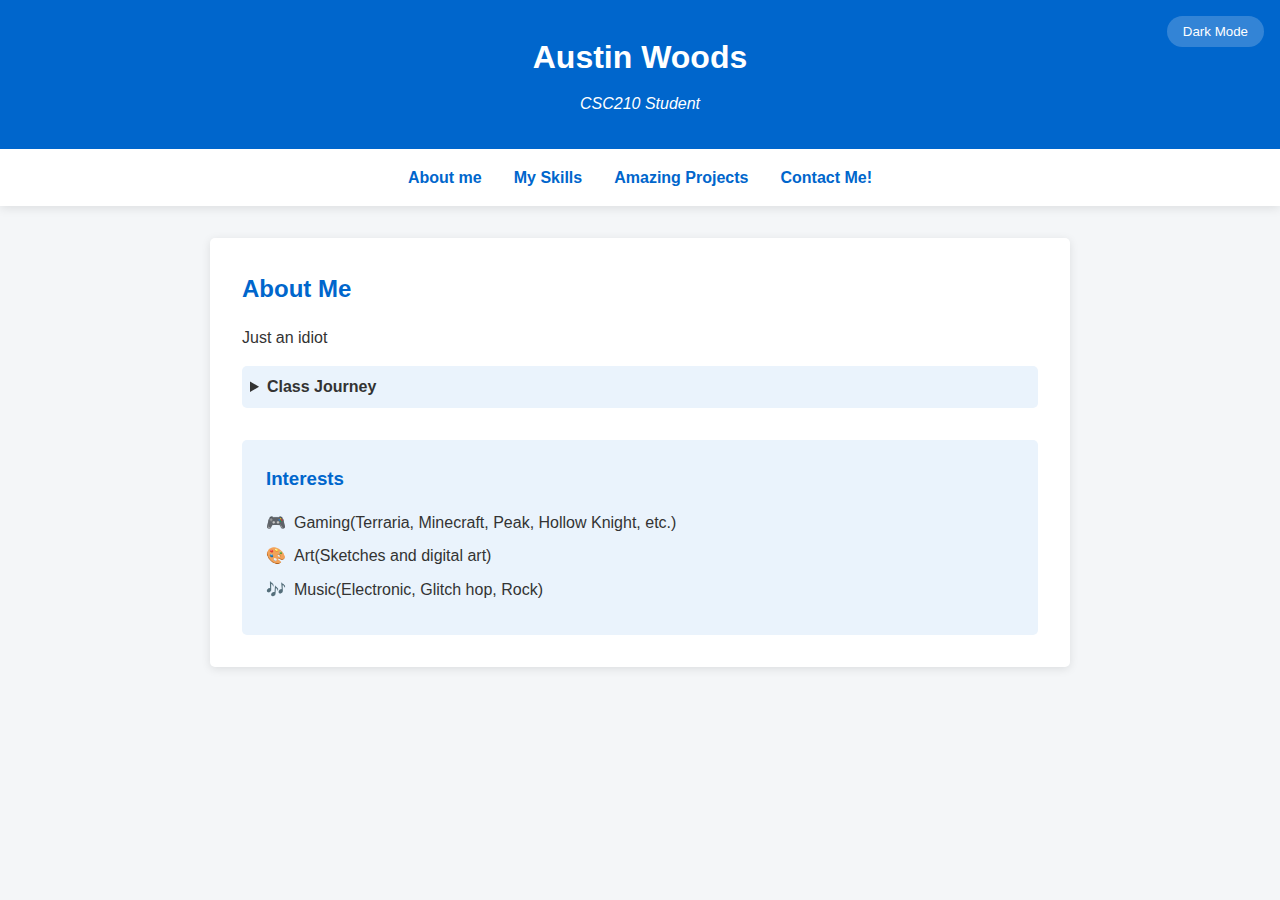
<file: website/index.html>
<!DOCTYPE html>
<html lang="en">
<head>
    <meta charset="UTF-8">
    <meta name="viewport" content="width=device-width, initial-scale=1.0">
    <meta name="description" content="CSC210 - Intro to Web Presentation and Development - For classes A1, B1, and C2">
    <meta name="keywords" content="Neumont, CSC210, web dev, web development, student, portfolio, HTML5, CSS3">
    <meta name="author" content="Austin Woods">
    
    <meta property="og:title" content="CSC210 - Intro to Web Presentation and Development">
    <meta property="og:description" content="This could be your personal portfolio to showcase your web dev and project skills">
    <meta property="og:type" content="website">
    
    <link rel="icon" type="image/svg+xml" href="data:image/svg+xml,<svg xmlns='http://www.w3.org/2000/svg' viewBox='0 0 100 100'><text y='.9em' font-size='90'>💻</text></svg>">
    <link rel="stylesheet" href="style.css">

    <title>Neumont CSC210 - Introduction to Web Development and Presentation</title>
</head>
<body>
    <header role="banner">
        <button class="theme-toggle" id="theme-toggle">Dark Mode</button>
        <div class="container">
            <h1>Austin Woods</h1>
            <p class="tagline"> CSC210 Student</p>
        </div>
    </header>

    <nav role="navigation" aria-label="Main navigation">
        <div class = "container">
            <ul>
                <li><a href= "#about" aria-describedby="about-desc">About me</a></li>
                <li><a href= "#skills" aria-describedby="skills-desc"> My Skills</a></li>
                <li><a href= "#projects" aria-describedby="projects-desc">Amazing Projects</a></li>
                <li><a href= "#contact" aria-describedby="contact-desc">Contact Me!</a></li>
            </ul>
        </div>
    </nav>
        <main id="main-content" role="main">
            <div class="container">

                <section id="about" aria-labelledby="about-heading">
                    <h2 id="about-heading">About Me</h2>
                    <div class="about-content">
                        <div class="about-text">
                            <p>Just an idiot</p>

                            <details>
                                <summary>Class Journey</summary>
                                <p>First time using HTML</p>
                            </details>
                        </div>

                        <aside class="interests" aria-labelledby="interests-heading">
                            <h3 id="interests-heading">Interests</h3>
                            <ul>
                                <li>
                                    <span role="img" aria-label="gaming">🎮</span>
                                    Gaming(Terraria, Minecraft, Peak, Hollow Knight, etc.)
                                </li>
                                <li>
                                    <span role="img" aria-label="Art">🎨</span>
                                    Art(Sketches and digital art)
                                </li>
                                <li>
                                    <span role="img" aria-lab🎶="Music">🎶</span>
                                    Music(Electronic, Glitch hop, Rock)
                                </li>
                            </ul>
                        </aside>
                    </div>
                </section>
            </div>
        </main>
<script src="main.js"></script>
</body>
</html>
</file>
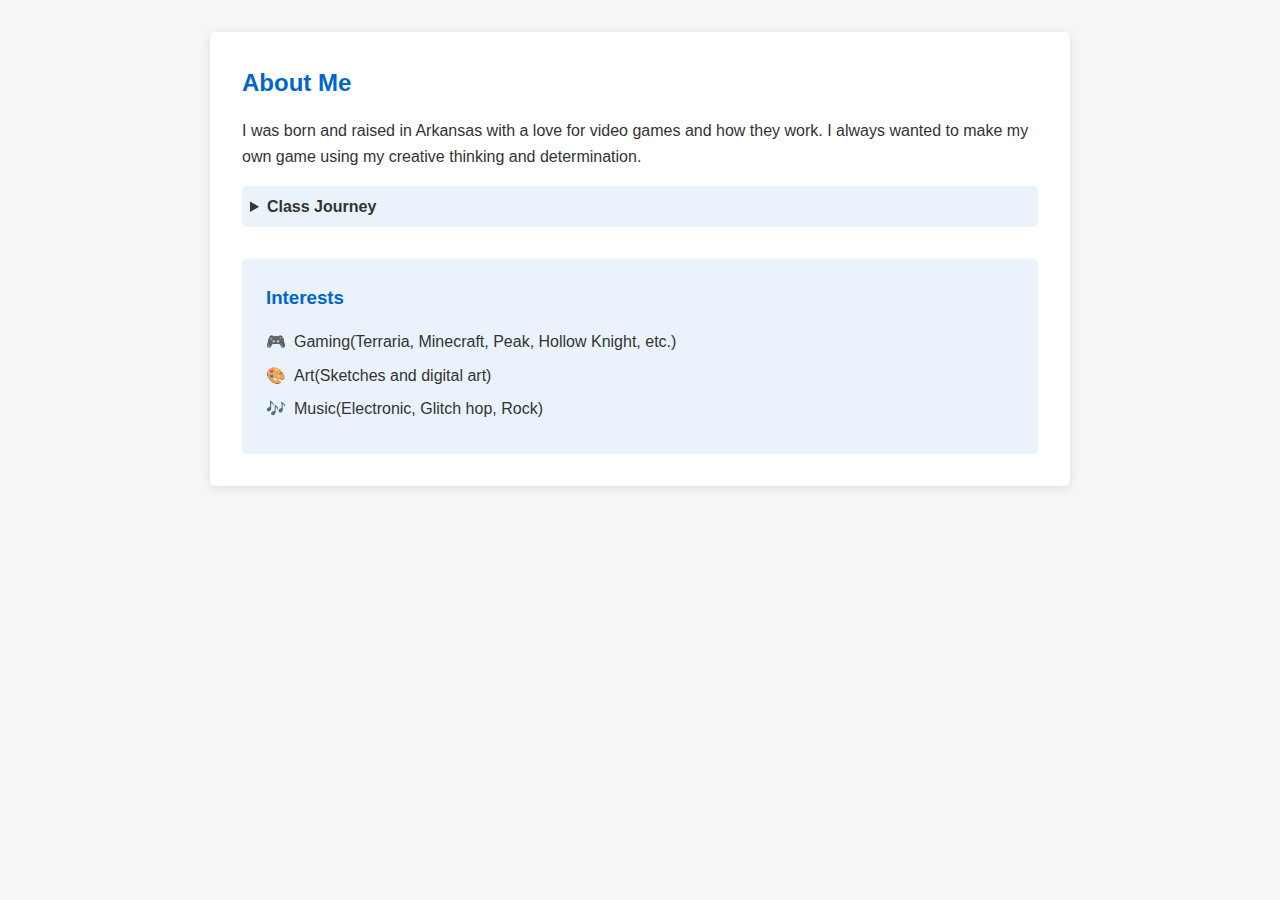
<file: website/about.html>
<!DOCTYPE html>
<html lang="en">
    <head>
    <meta charset="UTF-8">
    <meta name="viewport" content="width=device-width, initial-scale=1.0">
    <meta name="description" content="CSC210 - Intro to Web Presentation and Development - For classes A1, B1, and C2">
    <meta name="keywords" content="Neumont, CSC210, web dev, web development, student, portfolio, HTML5, CSS3">
    <meta name="author" content="Austin Woods">
    
    <meta property="og:title" content="CSC210 - Intro to Web Presentation and Development">
    <meta property="og:description" content="This could be your personal portfolio to showcase your web dev and project skills">
    <meta property="og:type" content="website">
    
    <link rel="icon" type="image/svg+xml" href="data:image/svg+xml,<svg xmlns='http://www.w3.org/2000/svg' viewBox='0 0 100 100'><text y='.9em' font-size='90'>💻</text></svg>">
    <link rel="stylesheet" href="style.css">

    <title>neumont: About Austin</title>
<main id="main-content" role="main">
            <div class="container">

                <section id="about" aria-labelledby="about-heading">
                    <h2 id="about-heading">About Me</h2>
                    <div class="about-content">
                        <div class="about-text">
                            <p>I was born and raised in Arkansas with a love for video games and how they work. I always wanted to make my own game using my creative thinking and determination.</p>

                            <details>
                                <summary>Class Journey</summary>
                                <p>First time using HTML, so I did struggle to understand sometimes and still continue to.</p>
                            </details>
                        </div>
                        
                        <!--Info-->
                        <aside class="interests" aria-labelledby="interests-heading">
                            <h3 id="interests-heading">Interests</h3>
                            <ul>
                                <li>
                                    <span role="img" aria-label="gaming">🎮</span>
                                    Gaming(Terraria, Minecraft, Peak, Hollow Knight, etc.)
                                </li>
                                <li>
                                    <span role="img" aria-label="Art">🎨</span>
                                    Art(Sketches and digital art)
                                </li>
                                <li>
                                    <span role="img" aria-lab🎶="Music">🎶</span>
                                    Music(Electronic, Glitch hop, Rock)
                                </li>
                            </ul>
                        </aside>
                    </div>
                </section>
            </div>
        </main>
</file>
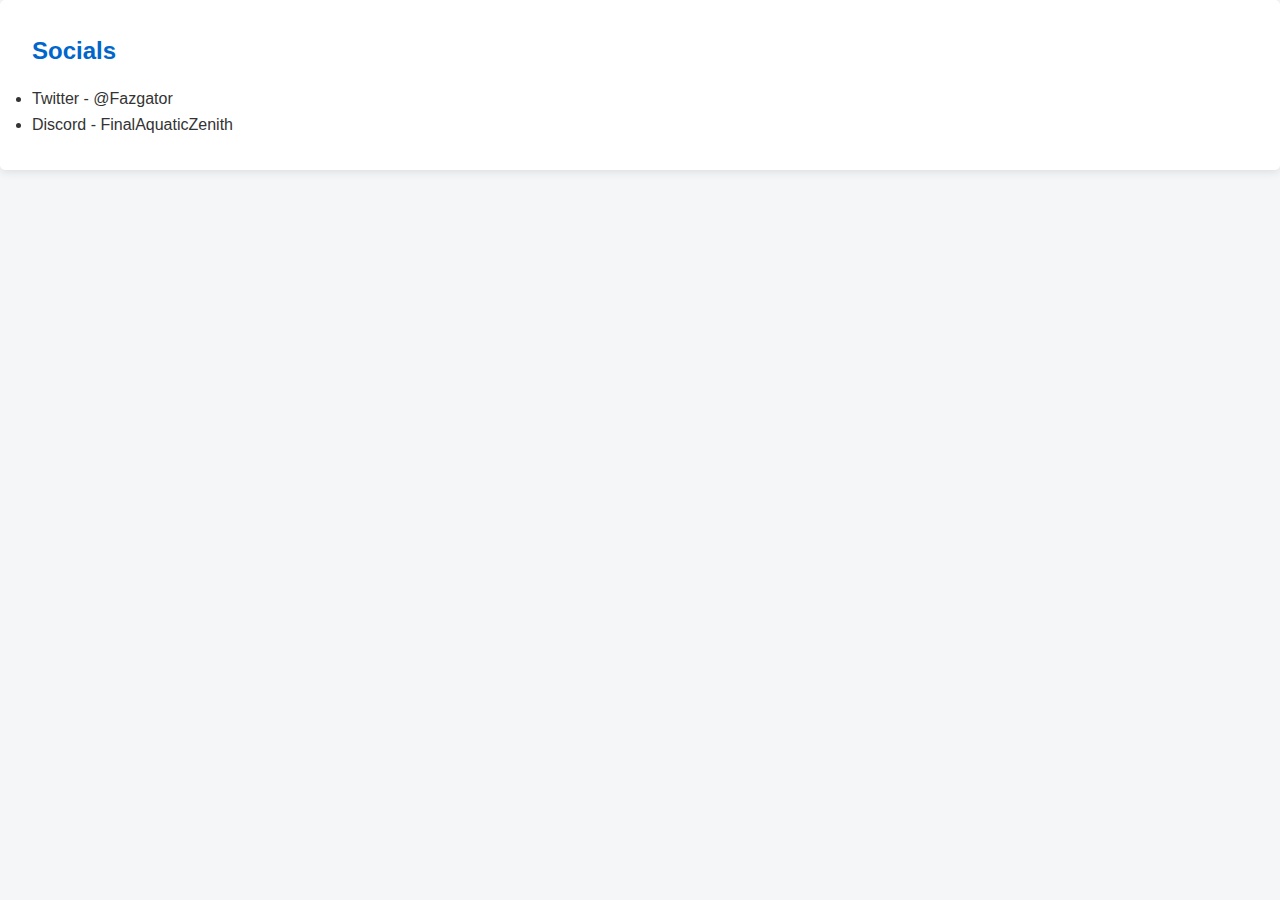
<file: website/contact.html>
<!DOCTYPE html>
<html lang="en">
    <head>
    <meta charset="UTF-8">
    <meta name="viewport" content="width=device-width, initial-scale=1.0">
    <meta name="description" content="CSC210 - Intro to Web Presentation and Development - For classes A1, B1, and C2">
    <meta name="keywords" content="Neumont, CSC210, web dev, web development, student, portfolio, HTML5, CSS3">
    <meta name="author" content="Austin Woods">
    
    <meta property="og:title" content="CSC210 - Intro to Web Presentation and Development">
    <meta property="og:description" content="This could be your personal portfolio to showcase your web dev and project skills">
    <meta property="og:type" content="website">
    
    <link rel="icon" type="image/svg+xml" href="data:image/svg+xml,<svg xmlns='http://www.w3.org/2000/svg' viewBox='0 0 100 100'><text y='.9em' font-size='90'>💻</text></svg>">
    <link rel="stylesheet" href="style.css">
    </head>
    <body>
        <section id="about" aria-labelledby="about-heading">
            <h2 id="about-heading">Socials</h2>
            <div class="about-content">
                
                <!--Info-->
                <aside class="usernames" aria-labelledby="social-heading">
                    <ul>
                        <li>Twitter - @Fazgator</li>
                        <li>Discord - FinalAquaticZenith</li>
                    </ul>
                </aside>
            </div>
        </section>
    </body>
</html>
</file>
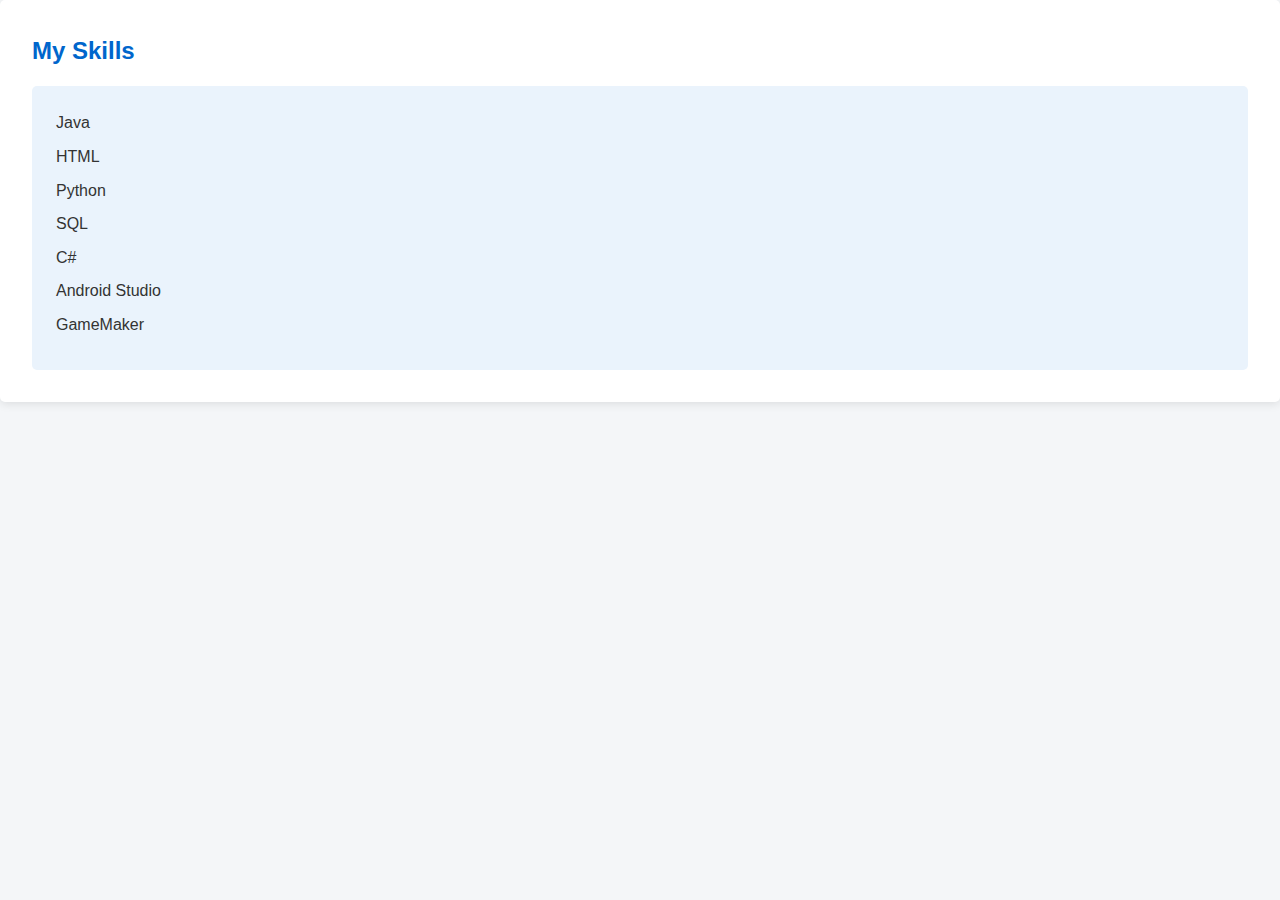
<file: website/MySkills.html>
<!DOCTYPE html>
<html lang="en">
    <head>
    <meta charset="UTF-8">
    <meta name="viewport" content="width=device-width, initial-scale=1.0">
    <meta name="description" content="CSC210 - Intro to Web Presentation and Development - For classes A1, B1, and C2">
    <meta name="keywords" content="Neumont, CSC210, web dev, web development, student, portfolio, HTML5, CSS3">
    <meta name="author" content="Austin Woods">
    
    <meta property="og:title" content="CSC210 - Intro to Web Presentation and Development">
    <meta property="og:description" content="This could be your personal portfolio to showcase your web dev and project skills">
    <meta property="og:type" content="website">
    
    <link rel="icon" type="image/svg+xml" href="data:image/svg+xml,<svg xmlns='http://www.w3.org/2000/svg' viewBox='0 0 100 100'><text y='.9em' font-size='90'>💻</text></svg>">
    <link rel="stylesheet" href="style.css">

    <title>neumont: Austin's skills</title>
    </head>
    <body>
        <section id="about" aria-labelledby="about-heading">
            <h2 id="about-heading">My Skills</h2>
            <div class="about-content">
                
                <!--Info-->
                <aside class="interests" aria-labelledby="interests-heading">
                    <ul>
                        <li>Java</li>
                        <li>HTML</li>
                        <li>Python</li>
                        <li>SQL</li>
                        <li>C#</li>
                        <li>Android Studio</li>
                        <li>GameMaker</li>
                    </ul>
                </aside>
            </div>
        </section>
    </body>
</html>
</file>
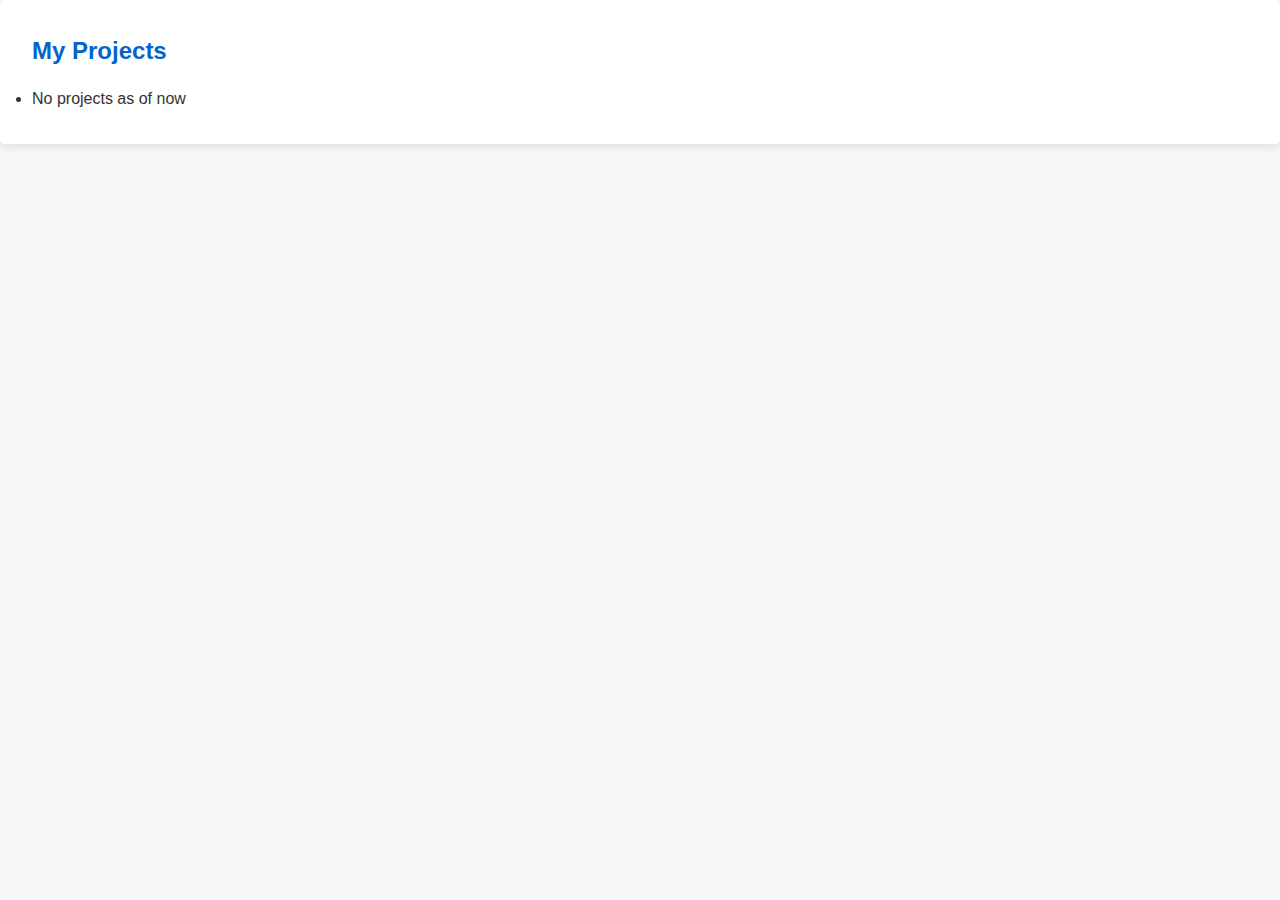
<file: website/projects.html>
<!DOCTYPE html>
<html lang="en">
    <head>
    <meta charset="UTF-8">
    <meta name="viewport" content="width=device-width, initial-scale=1.0">
    <meta name="description" content="CSC210 - Intro to Web Presentation and Development - For classes A1, B1, and C2">
    <meta name="keywords" content="Neumont, CSC210, web dev, web development, student, portfolio, HTML5, CSS3">
    <meta name="author" content="Austin Woods">
    
    <meta property="og:title" content="CSC210 - Intro to Web Presentation and Development">
    <meta property="og:description" content="This could be your personal portfolio to showcase your web dev and project skills">
    <meta property="og:type" content="website">
    
    <link rel="icon" type="image/svg+xml" href="data:image/svg+xml,<svg xmlns='http://www.w3.org/2000/svg' viewBox='0 0 100 100'><text y='.9em' font-size='90'>💻</text></svg>">
    <link rel="stylesheet" href="style.css">

    <title>neumont: Austin's projects</title>
    </head>
    <body>
        <section id="about" aria-labelledby="about-heading">
            <h2 id="about-heading">My Projects</h2>
            <div class="about-content">
                
                <!--Info-->
                <aside class="projects" aria-labelledby="projects-heading">
                    <ul>
                        <li>No projects as of now</li>
                    </ul>
                </aside>
            </div>
        </section>
    </body>
</html>
</file>
<file: website/style.css>
/* ========== CSS Variables ========== */
:root {
    --bg-primary: #f4f6f8;
    --bg-secondary: white;
    --text-primary: #333;
    --color-primary: #0066cc;
    --color-accent: #eaf3fc;
    --shadow: 0 2px 10px rgba(0, 0, 0, 0.1);
}

/* Dark theme variables */
body.dark-theme {
    --bg-primary: #1a1a1a;
    --bg-secondary: #2d2d2d;
    --text-primary: #e0e0e0;
    --color-primary: #66b3ff;
    --color-accent: #3a3a3a;
}

/* ========== Base Styles ========== */
* {
    margin: 0;
    padding: 0;
    box-sizing: border-box;
}

body {
    font-family: Arial, sans-serif;
    background-color: var(--bg-primary);
    color: var(--text-primary);
    line-height: 1.6;
    transition: background-color 0.3s, color 0.3s;
}

/* ========== Container ========== */
.container {
    max-width: 900px;
    margin: 0 auto;
    padding: 0 20px;
}

/* ========== Header ========== */
header {
    background-color: var(--color-primary);
    color: white;
    padding: 2rem 0;
    text-align: center;
    position: relative;
}

header h1 {
    margin-bottom: 0.5rem;
}

.tagline {
    font-style: italic;
}

/* Dark Mode Button */
.theme-toggle {
    position: absolute;
    top: 1rem;
    right: 1rem;
    background: rgba(255, 255, 255, 0.2);
    border: none;
    color: white;
    padding: 0.5rem 1rem;
    border-radius: 20px;
    cursor: pointer;
    transition: background 0.3s;
}

.theme-toggle:hover {
    background: rgba(255, 255, 255, 0.3);
}

/* Dark theme header */
body.dark-theme header {
    background-color: var(--bg-secondary);
}

/* ========== Navigation ========== */
nav {
    background-color: var(--bg-secondary);
    padding: 1rem 0;
    box-shadow: var(--shadow);
}

nav ul {
    list-style: none;
    display: flex;
    justify-content: center;
    gap: 2rem;
}

nav a {
    text-decoration: none;
    color: var(--color-primary);
    font-weight: bold;
    transition: opacity 0.3s;
}

nav a:hover {
    opacity: 0.7;
}

/* ========== Main Content ========== */
main {
    padding: 2rem 0;
}

section {
    background-color: var(--bg-secondary);
    padding: 2rem;
    margin-bottom: 2rem;
    border-radius: 5px;
    box-shadow: var(--shadow);
}

h2 {
    color: var(--color-primary);
    margin-bottom: 1rem;
}

/* ========== About Section ========== */
.about-content {
    display: grid;
    gap: 2rem;
}

/* ========== Aside - Interests ========== */
aside.interests {
    background-color: var(--color-accent);
    padding: 1.5rem;
    border-radius: 5px;
}

aside.interests h3 {
    color: var(--color-primary);
    margin-bottom: 1rem;
}

aside.interests ul {
    list-style: none;
}

aside.interests li {
    margin-bottom: 0.5rem;
    display: flex;
    align-items: center;
    gap: 0.5rem;
}

/* ========== Details Element ========== */
details {
    margin-top: 1rem;
    padding: 0.5rem;
    background-color: var(--color-accent);
    border-radius: 5px;
}

details summary {
    cursor: pointer;
    font-weight: bold;
}

/* ========== Responsive Design ========== */
@media (max-width: 768px) {
    nav ul {
        flex-direction: column;
        align-items: center;
        gap: 1rem;
    }
    
    .theme-toggle {
        position: static;
        margin-bottom: 1rem;
    }
}

/* ========== Print Styles ========== */
@media print {
    .theme-toggle {
        display: none;
    }
    
    body {
        background: white;
        color: black;
    }
}
</file>
